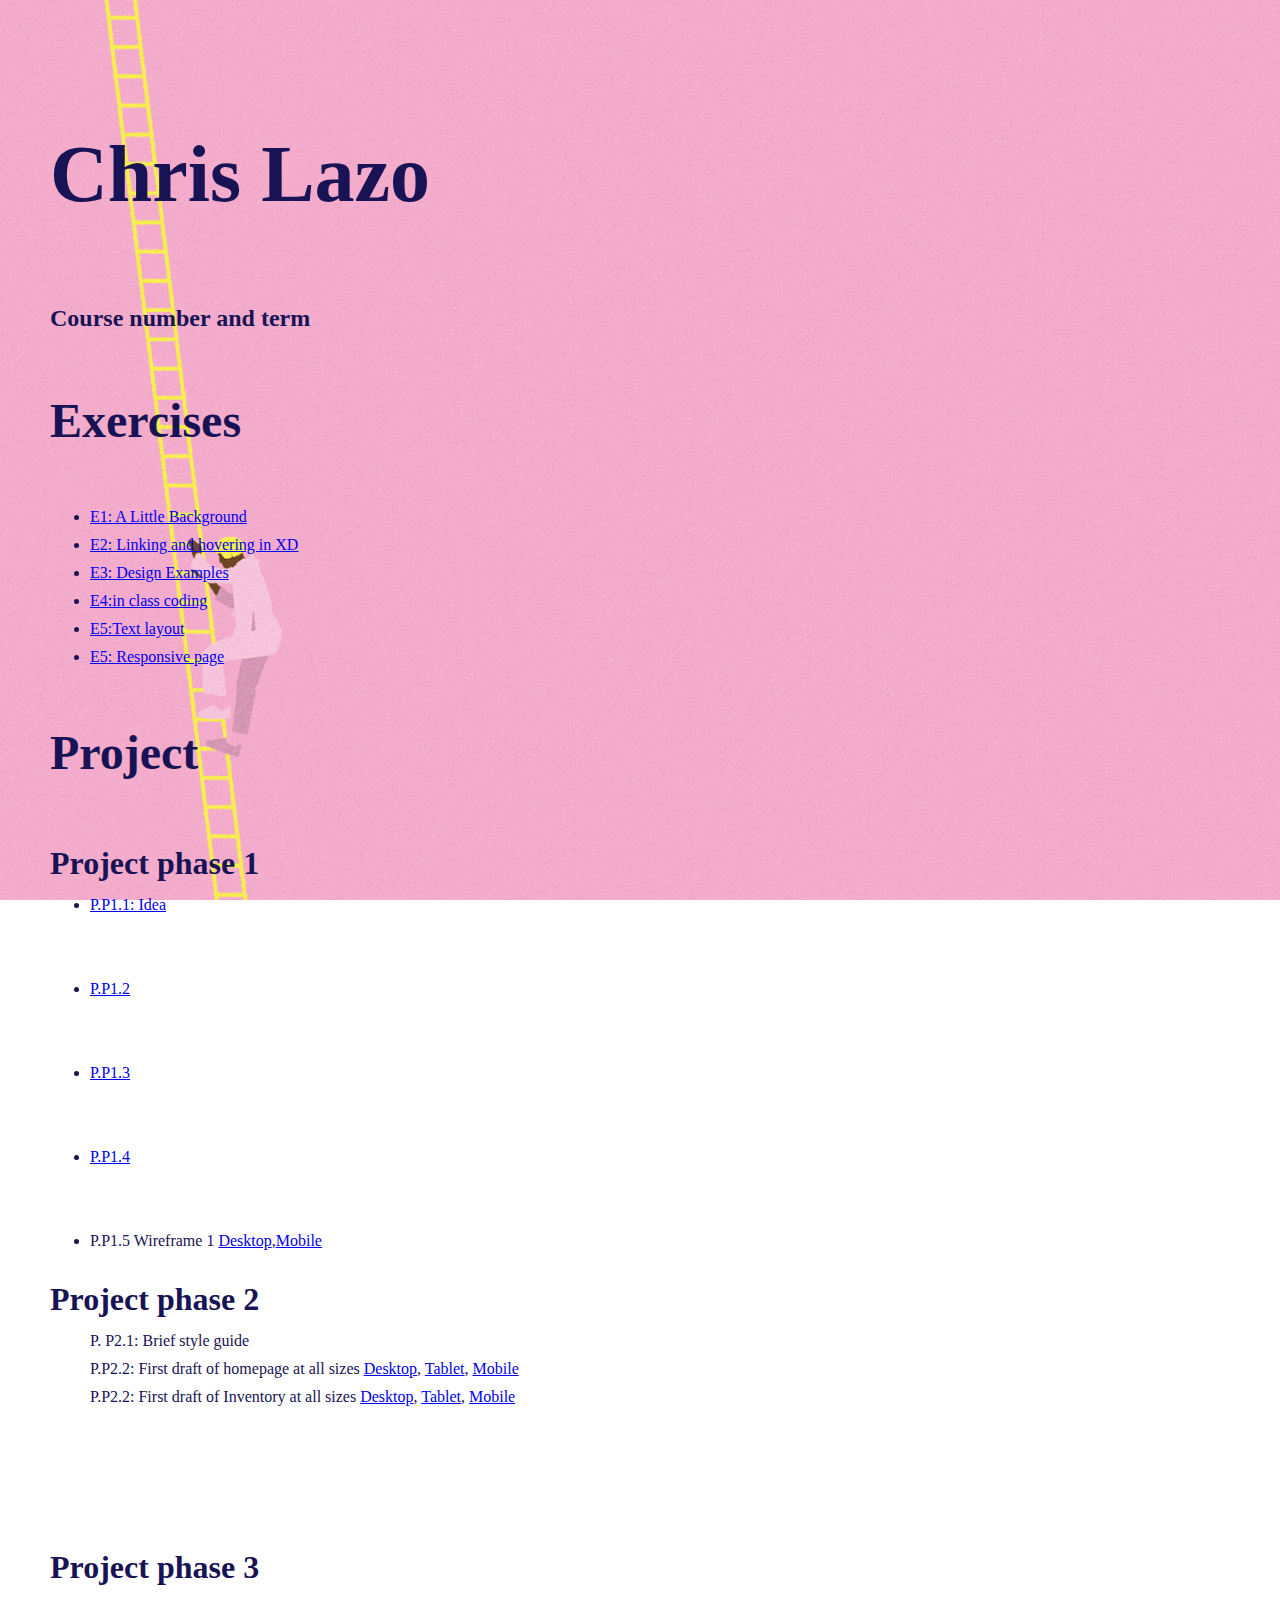
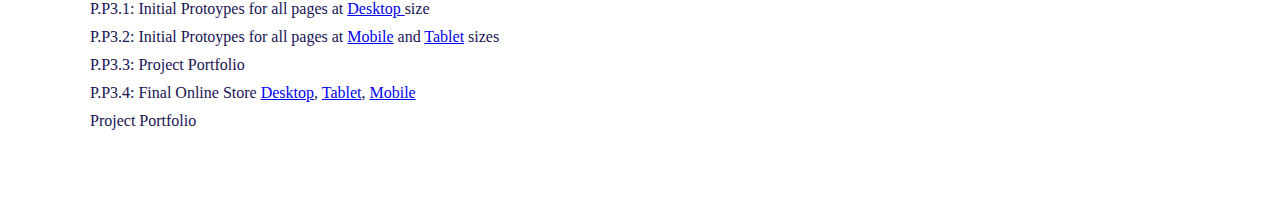
<file: index.html>
<!doctype html>
<html>
<head>
<meta charset="UTF-8">
<meta name="viewport" content="width=device-width, initial-scale=1.0">
<title>Course work of Shanshan Cui</title>
<link rel="stylesheet" href="css/main.css">
</head>

<body>
<h1>Chris Lazo</h1>
	<h4>Course number and term</h4>
		<div class="column"><h2>Exercises</h2>
			<ul>
			<li><a href= "https://www.figma.com/design/rx2znXsbqiw0a9eHaBfLAT/Untitled?node-id=9-24&t=CNbRef36MB6i4mu2-0">E1: A Little Background
				</a></li>
			<li><a href= "https://www.figma.com/design/rx2znXsbqiw0a9eHaBfLAT/Untitled?node-id=1-3&t=Qt3ApGT4K0jYTByI-0">E2: Linking and hovering in XD</a></li>
			<li><a href= "https://www.figma.com/design/8QMZTWRSRO0UqLL2gVcznA/Untitled?node-id=0-1&p=f&t=5mHE6xuR9ymZndrI-0">E3: Design Examples</a></li>
				<li><a href= "ex/e4/ex4_lazo.html">E4:in class coding</a></li>
				<li><a href= "ex/Ex4.1/Ex4.1.html">E5:Text layout</a></li>
				<li><a href= "css/E6_Responsive_page.html">E5: Responsive page</a></li>
			</ul>
		</div>

	<div class="column">
		<h2>Project</h2>
			<dl>
				<dt>Project phase 1</dt>
				<dd><li><a href="p_process/Ideas.html">P.P1.1: Idea</a></li></dd>
				<dt>&nbsp;</dt>
				<dd>
				  <li><a href="https://www.figma.com/design/oVmKgKN6AD8JWQ9TztbjA6/Untitled?node-id=0-1&p=f&t=9tT3TGFTuQiyHu5c-0">P.P1.2</a></li>
			  </dd>
				<dt>&nbsp;</dt>
				<dd>
					<li><a href="project/P1.3/P. P1.3.html">P.P1.3</a></li>
			  </dd>
				<dt>&nbsp;</dt>
				<dd>
				  <li><a href="https://www.figma.com/proto/GBov1CgjflMYWMasNrhPwQ/Untitled?node-id=1-108&t=UjLFESRAe4b5Rv7T-1">P.P1.4</a></li>
			  </dd>
				<dt>&nbsp;</dt>
				<dd>
				  <li>P.P1.5 Wireframe 1 <a href="https://www.figma.com/design/mKMewJ9m7oClYXupQXVYXf/Desktop?node-id=0-1&p=f&t=YIjott0WqS6zST6E-0">Desktop</a>,<a href="https://www.figma.com/design/uq2EVTPEEALpMzNLjsZ94a/Mobile-App-layout?node-id=0-1&p=f&t=1s9GUPSFlxjTEY7a-0">Mobile</a></li>
			  </dd>
			<dd></dd>
			</dl>
			<dl>
			  <dt>Project phase 2</dt>
			<dd>P. P2.1: Brief style guide <a href="https://www.figma.com/design/5TrlFFuqYNvs9AYTHdaQwv/Untitled?t=MvPCBROnhxdrRcDY-0"></a>
			</dd>
			<dd>P.P2.2: First draft of homepage at all sizes <a href="https://www.figma.com/design/Z2HUfflILW8ajtZbLuRmTg/Untitled?node-id=0-1&p=f&t=giLYb9rVsa9LlHjV-0">Desktop</a>, <a href="https://www.figma.com/design/6L5Qt2uXgTfRJH5Rh3xRZl/Untitled?node-id=0-1&p=f&t=MvPCBROnhxdrRcDY-0"> Tablet</a>, <a href="https://www.figma.com/design/Dfyy61BgzMmTnKm6Ltf7oB/Untitled?node-id=0-1&p=f&t=l6PjONHc4Ci6PHMd-0"> Mobile</a> </dd>
				<dd>P.P2.2: First draft of Inventory at all sizes <a href="https://www.figma.com/design/Z2HUfflILW8ajtZbLuRmTg/Desktop-?node-id=1-4&t=zmt5YkQ7z4zGXAGY-0">Desktop</a>, <a href="https://www.figma.com/design/6L5Qt2uXgTfRJH5Rh3xRZl/productpage-ipad?node-id=0-1&p=f&t=xd3ZPIBJf0DoC1la-0"> Tablet</a>, <a href="https://www.figma.com/design/Dfyy61BgzMmTnKm6Ltf7oB/Iphone-product?node-id=0-1&p=f&t=YXaRXp7LFouFlaIN-0"> Mobile</a> </dd>
			<dt>&nbsp;</dt>
			<dt>&nbsp;</dt>
			</dl>
			<dl>
			  <dt>Project phase 3</dt>
			<dd>P.P3.1: Initial Protoypes for all pages at <a href="#">Desktop </a>size </dd>
			<dd>P.P3.2: Initial Protoypes for all pages at <a href="#">Mobile</a> and <a href="#">Tablet</a> sizes</dd>
			<dd>P.P3.3: Project Portfolio</dd>
			<dd>P.P3.4: Final Online Store <a href="#">Desktop</a>, <a href="#"> Tablet</a>, <a href="#"> Mobile</a></dd>
			<dd>Project Portfolio</dd>
	  </dl>
		</div>
</body>
</html>
</file>
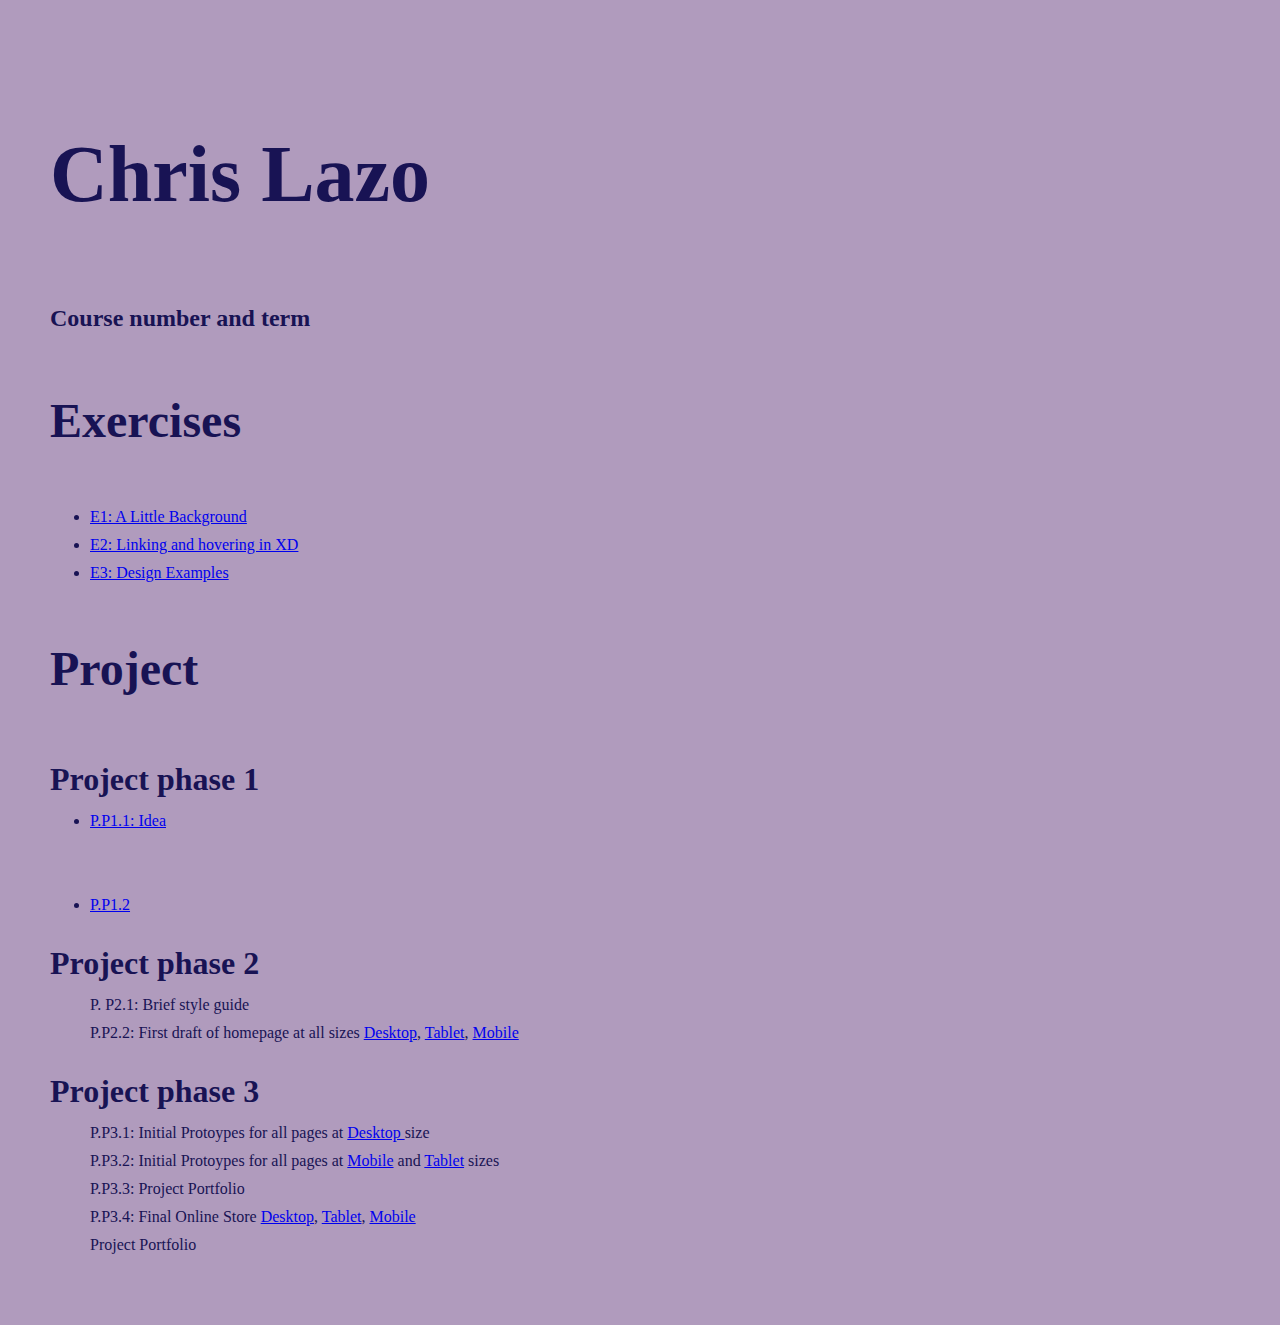
<file: avt415/index.html>
<!doctype html>
<html>
<head>
<meta charset="UTF-8">
<meta name="viewport" content="width=device-width, initial-scale=1.0">
<title>Course work of Shanshan Cui</title>
<link rel="stylesheet" href="css/main.css">
</head>

<body>
<h1>Chris Lazo</h1>
	<h4>Course number and term</h4>
		<div class="column"><h2>Exercises</h2>
			<ul>
			<li><a href= "https://www.figma.com/design/rx2znXsbqiw0a9eHaBfLAT/Untitled?node-id=9-24&t=CNbRef36MB6i4mu2-0">E1: A Little Background
				</a></li>
			<li><a href= "https://www.figma.com/design/rx2znXsbqiw0a9eHaBfLAT/Untitled?node-id=1-3&t=Qt3ApGT4K0jYTByI-0">E2: Linking and hovering in XD</a></li>
			<li><a href= "https://www.figma.com/design/8QMZTWRSRO0UqLL2gVcznA/Untitled?node-id=0-1&p=f&t=5mHE6xuR9ymZndrI-0">E3: Design Examples</a></li>
			</ul>
		</div>

	<div class="column">
		<h2>Project</h2>
			<dl>
				<dt>Project phase 1</dt>
				<dd><li><a href="p_process/Ideas.html">P.P1.1: Idea</a></li></dd>
				<dt>&nbsp;</dt>
				<dd>
				  <li><a href="https://www.figma.com/design/oVmKgKN6AD8JWQ9TztbjA6/Untitled?node-id=0-1&p=f&t=9tT3TGFTuQiyHu5c-0">P.P1.2</a></li>
			  </dd>
			<dd></dd>
			</dl>
			<dl>
			  <dt>Project phase 2</dt>
			<dd>P. P2.1: Brief style guide
			</dd>
			<dd>P.P2.2: First draft of homepage at all sizes <a href="#">Desktop</a>, <a href="#"> Tablet</a>, <a href="#"> Mobile</a> </dd>
			</dl>
			<dl>
				<dt>Project phase 3</dt>
			<dd>P.P3.1: Initial Protoypes for all pages at <a href="#">Desktop </a>size </dd>
			<dd>P.P3.2: Initial Protoypes for all pages at <a href="#">Mobile</a> and <a href="#">Tablet</a> sizes</dd>
			<dd>P.P3.3: Project Portfolio</dd>
			<dd>P.P3.4: Final Online Store <a href="#">Desktop</a>, <a href="#"> Tablet</a>, <a href="#"> Mobile</a></dd>
			<dd>Project Portfolio</dd>
</body>
</html>
</file>
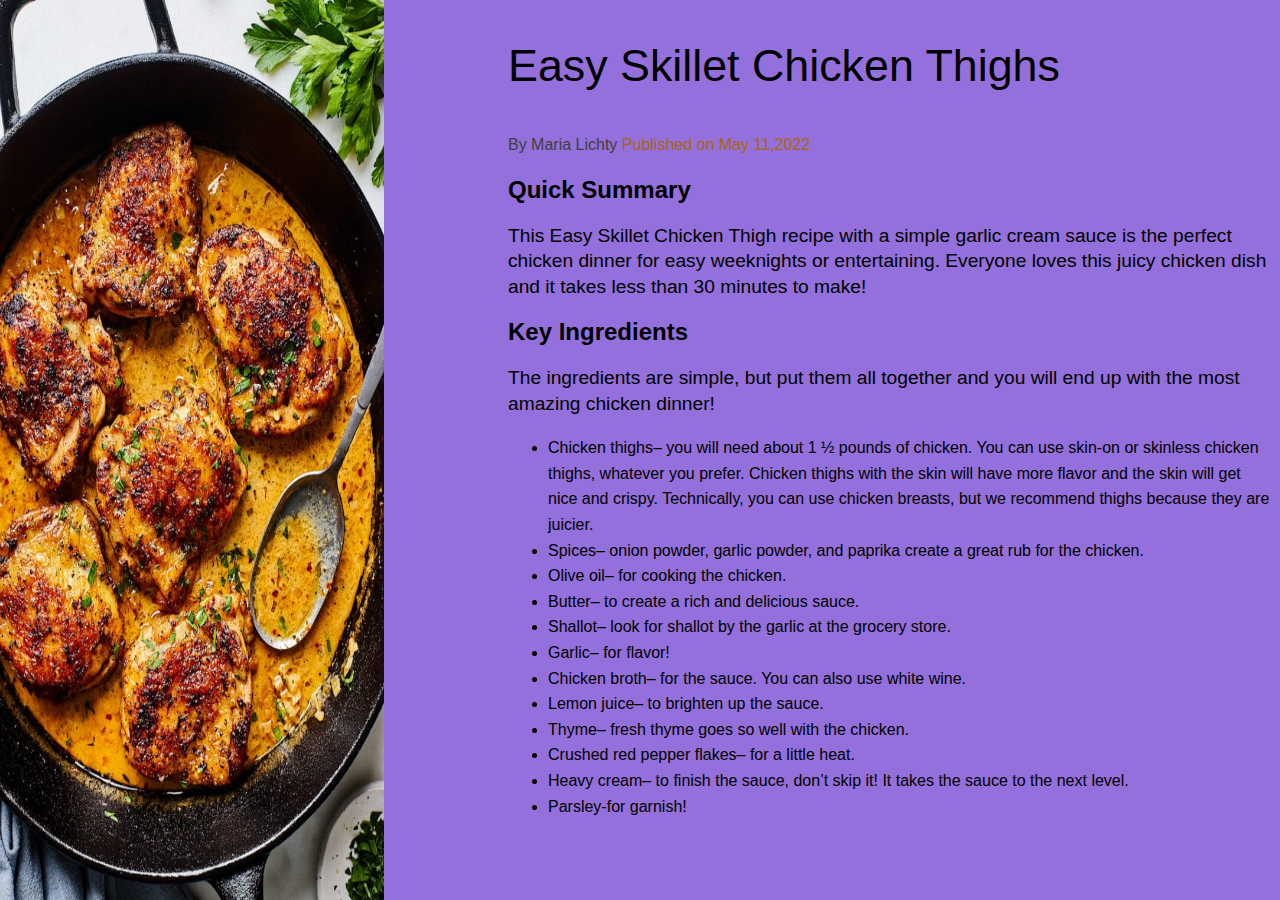
<file: E6_.html>
<!doctype html>
<html>
<head>

<meta charset="utf-8">
<title>Untitled Document</title>
<link href="Figma.css" rel="stylesheet" type="text/css">
</head>
	
<body>
	<h1>Easy Skillet Chicken Thighs</h1>
	<p class="author">By Maria Lichty <span class="date">Published on May 11,2022</span></p>
	<h2>Quick Summary</h2>
	<p>This Easy Skillet Chicken Thigh recipe with a simple garlic cream sauce is the perfect chicken dinner for easy weeknights or entertaining. Everyone loves this juicy chicken dish and it takes less than 30 minutes to make!</p>
	<h2>Key Ingredients</h2>
	<p>The ingredients are simple, but put them all together and you will end up with the most amazing chicken dinner!</p>
	<ul>
	<li>Chicken thighs– you will need about 1 ½ pounds of chicken. You can use skin-on or skinless chicken thighs, whatever you prefer. Chicken thighs with the skin will have more flavor and the skin will get nice and crispy. Technically, you can use chicken breasts, but we recommend thighs because they are juicier.</li>
	<li>Spices– onion powder, garlic powder, and paprika create a great rub for the chicken.</li>
	<li>Olive oil– for cooking the chicken.</li>
	<li>Butter– to create a rich and delicious sauce.</li>
	<li>Shallot– look for shallot by the garlic at the grocery store.</li>
	<li>Garlic– for flavor!</li>
	<li>Chicken broth– for the sauce. You can also use white wine.</li>
	<li>Lemon juice– to brighten up the sauce.</li>
	<li>Thyme– fresh thyme goes so well with the chicken.</li>
	<li>Crushed red pepper flakes– for a little heat.</li>
	<li>Heavy cream– to finish the sauce, don’t skip it! It takes the sauce to the next level.</li>
	<li>Parsley-for garnish!</li>
	</ul>
	
</body>
</html>
</file>
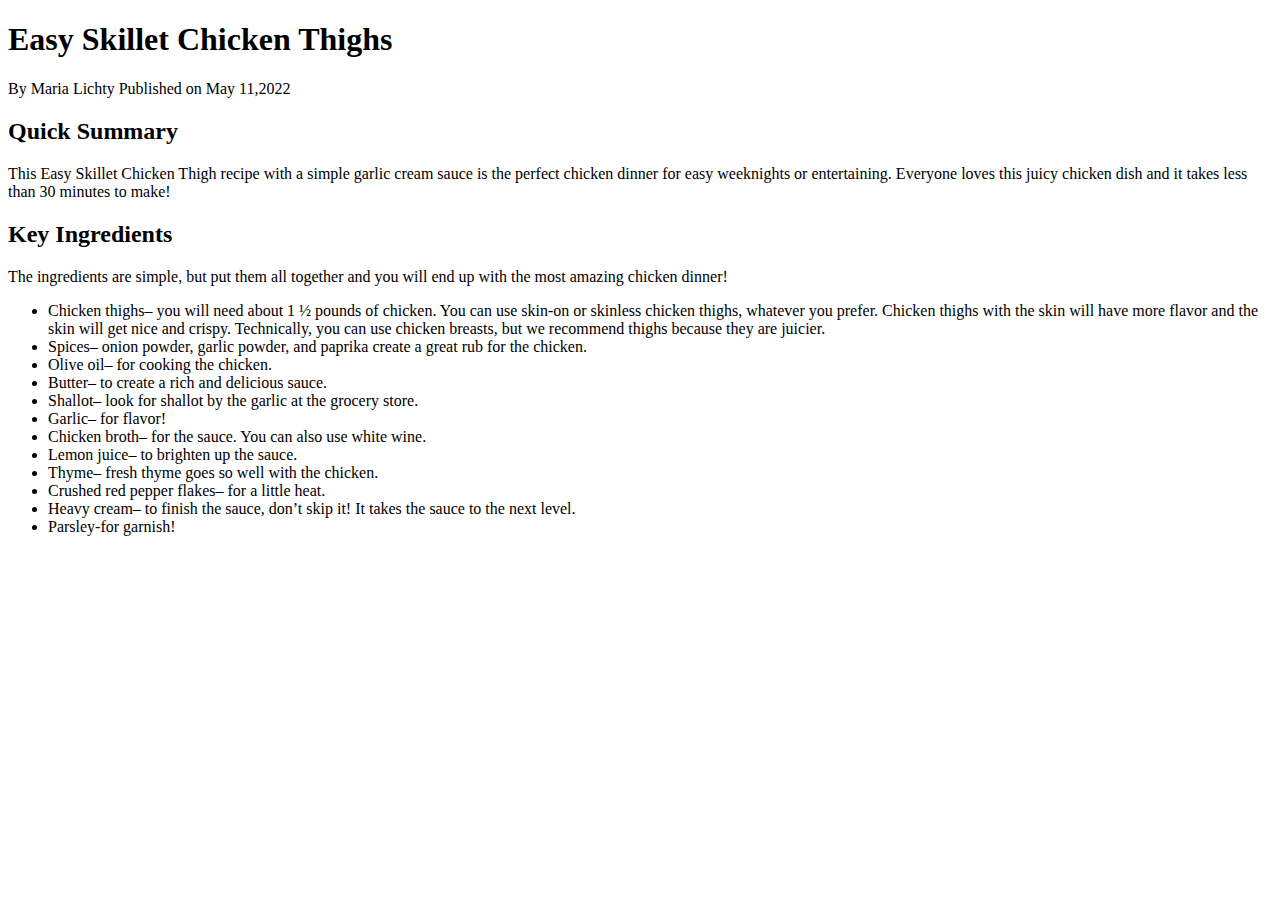
<file: ex/E6_Responsive_page.html>
<!doctype html>
<html>
<head>

<meta charset="utf-8">
<title>Untitled Document</title>
<link href="file:///C|/Users/chris/Downloads/avt415/avt415/css/Figma.css" rel="stylesheet" type="text/css">
</head>
	
<body>
	<h1>Easy Skillet Chicken Thighs</h1>
	<p class="author">By Maria Lichty <span class="date">Published on May 11,2022</span></p>
	<h2>Quick Summary</h2>
	<p>This Easy Skillet Chicken Thigh recipe with a simple garlic cream sauce is the perfect chicken dinner for easy weeknights or entertaining. Everyone loves this juicy chicken dish and it takes less than 30 minutes to make!</p>
	<h2>Key Ingredients</h2>
	<p>The ingredients are simple, but put them all together and you will end up with the most amazing chicken dinner!</p>
	<ul>
	<li>Chicken thighs– you will need about 1 ½ pounds of chicken. You can use skin-on or skinless chicken thighs, whatever you prefer. Chicken thighs with the skin will have more flavor and the skin will get nice and crispy. Technically, you can use chicken breasts, but we recommend thighs because they are juicier.</li>
	<li>Spices– onion powder, garlic powder, and paprika create a great rub for the chicken.</li>
	<li>Olive oil– for cooking the chicken.</li>
	<li>Butter– to create a rich and delicious sauce.</li>
	<li>Shallot– look for shallot by the garlic at the grocery store.</li>
	<li>Garlic– for flavor!</li>
	<li>Chicken broth– for the sauce. You can also use white wine.</li>
	<li>Lemon juice– to brighten up the sauce.</li>
	<li>Thyme– fresh thyme goes so well with the chicken.</li>
	<li>Crushed red pepper flakes– for a little heat.</li>
	<li>Heavy cream– to finish the sauce, don’t skip it! It takes the sauce to the next level.</li>
	<li>Parsley-for garnish!</li>
	</ul>
	
</body>
</html>
</file>
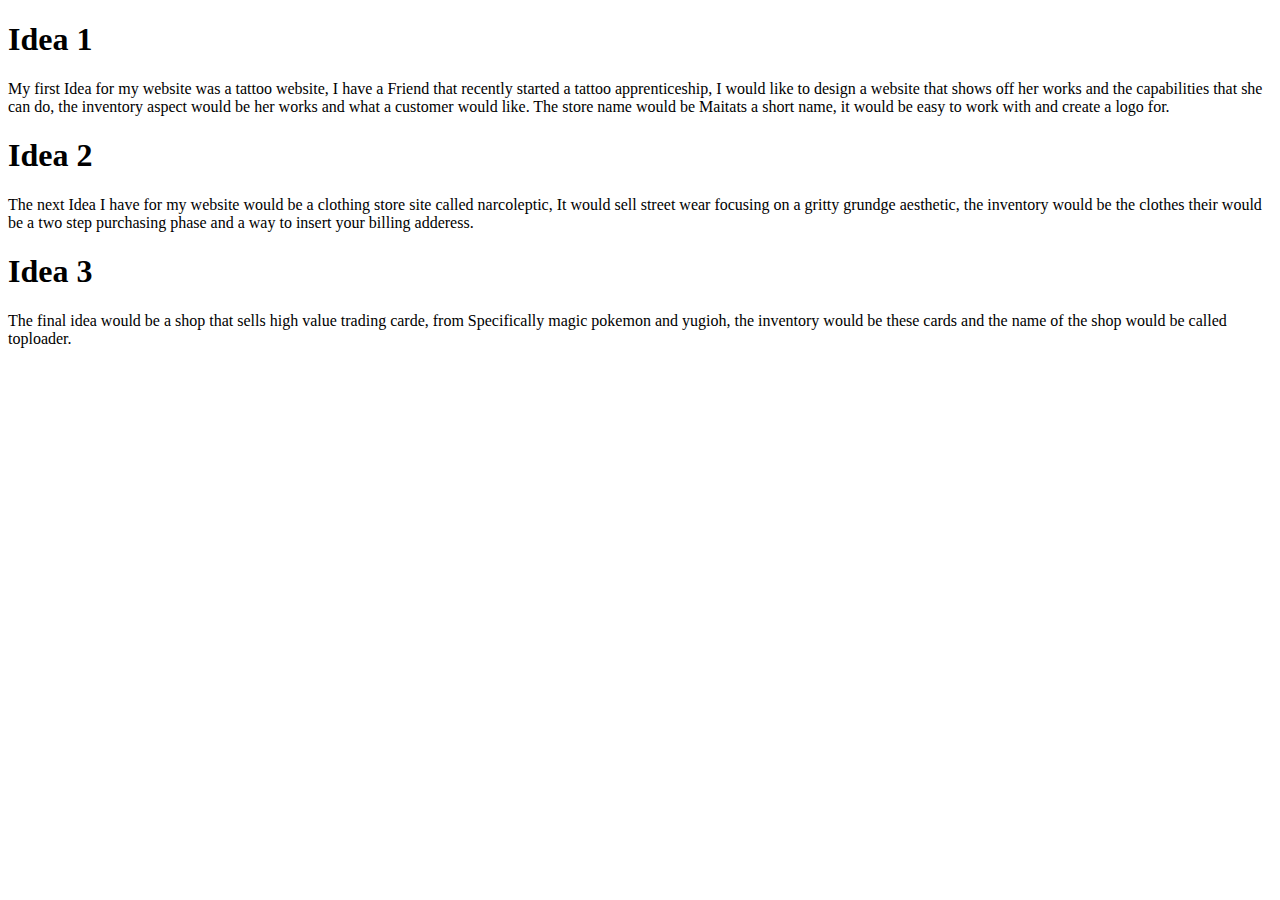
<file: p_process/Ideas.html>
<!doctype html>
<html>
<head>
<meta charset="utf-8">
<title>ideas</title>
</head>
<a></a>
<body>
	<h1> Idea 1</h1>
	<p> My first Idea for my website was a tattoo website, I have a Friend that recently started a tattoo apprenticeship, I would like to design a website that shows off her works and the capabilities that she can do, the inventory aspect would be her works and what a customer would like. The store name would be Maitats a short name, it would be easy to work with and create a logo for.</p>
	<h1> Idea 2</h1>
	<p>The next Idea I have for my website would be a clothing store site called narcoleptic, It would sell street wear focusing on a gritty grundge aesthetic, the inventory would be the clothes their would be a two step purchasing phase and a way to insert your billing adderess.</p>
	<p> </p>
<h1> Idea 3</h1>
	<p>The final idea would be a shop that sells high value trading carde, from Specifically magic pokemon and yugioh, the inventory would be these cards and the name of the shop would be called toploader.</p>
</body>
</html>
</file>
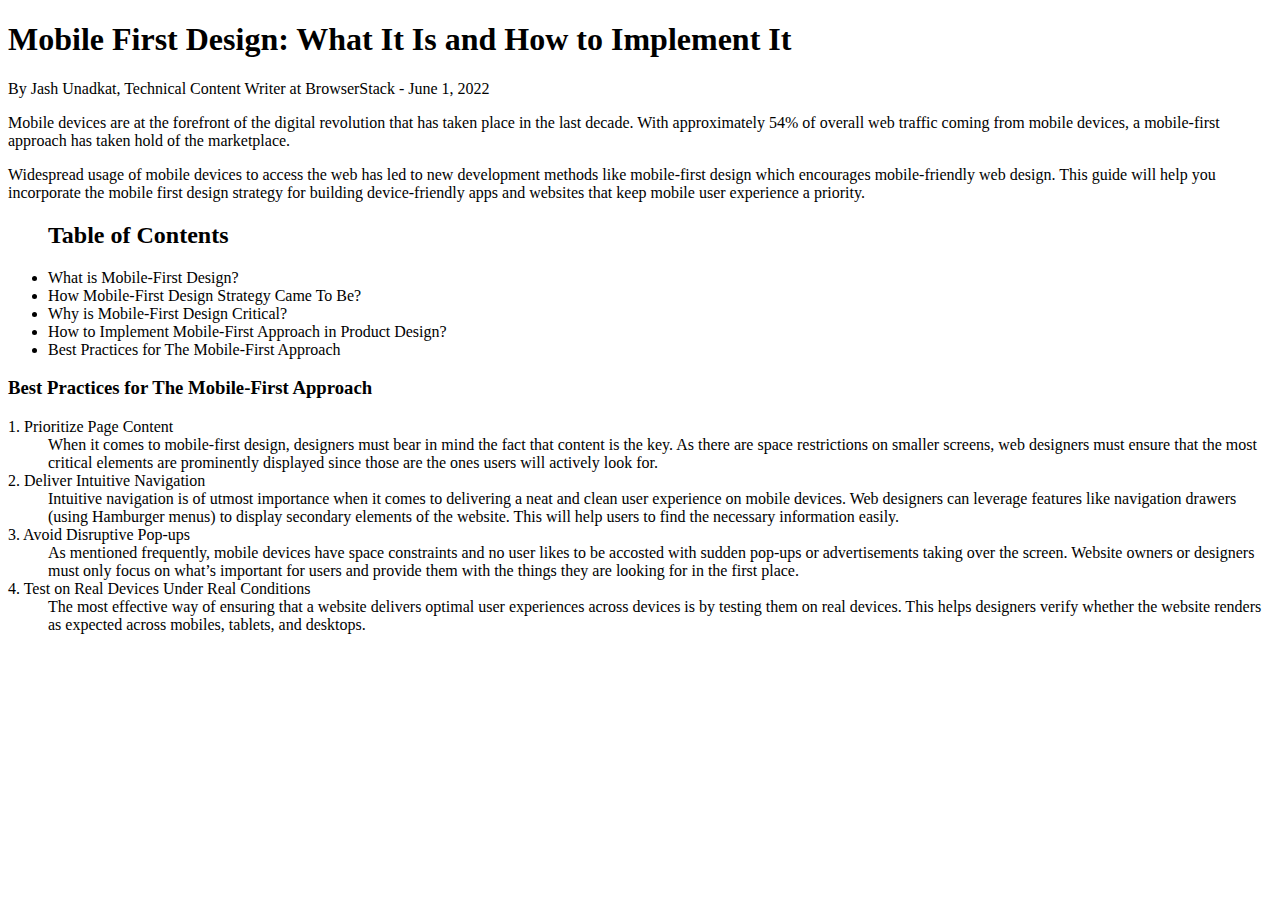
<file: ex/e4/day1test.html>
<!doctype html>
<html>
<head>
<meta charset="utf-8">
<title>Day 1 Review</title>
</head>

<body>
	<h1>Mobile First Design: What It Is and How to Implement It</h1>
	<p>By Jash Unadkat, Technical Content Writer at BrowserStack - June 1, 2022</p>
	<div id="intro">
		<p>Mobile devices are at the forefront of the digital revolution that has taken place in the last decade. With approximately 54% of overall web traffic coming from mobile devices, a mobile-first approach has taken hold of the marketplace.</p>

		<p>Widespread usage of mobile devices to access the web has led to new development methods like mobile-first design which encourages mobile-friendly web design. This guide will help you incorporate the mobile first design strategy for building device-friendly apps and websites that keep mobile user experience a priority.</p>
	</div>
	<div id="toc">
	<ul>
	<h2>Table of Contents</h2>
	<li>What is Mobile-First Design?</li>
	<li>How Mobile-First Design Strategy Came To Be?</li>
	<li>Why is Mobile-First Design Critical?</li>
	<li>How to Implement Mobile-First Approach in Product Design?</li>
	<li>Best Practices for The Mobile-First Approach</li>
	</ul>
	</div>
	<h3>Best Practices for The Mobile-First Approach</h3>
	<dl>
	<dt>1. Prioritize Page Content</dt>
	<dd> 
When it comes to mobile-first design, designers must bear in mind the fact that content is the key. As there are space restrictions on smaller screens, web designers must ensure that the most critical elements are prominently displayed since those are the ones users will actively look for. 
</dd>
	<dt>2. Deliver Intuitive Navigation</dt>
	<dd>Intuitive navigation is of utmost importance when it comes to delivering a neat and clean user experience on mobile devices. Web designers can leverage features like navigation drawers (using Hamburger menus) to display secondary elements of the website. This will help users to find the necessary information easily. </dd>
	<dt>3. Avoid Disruptive Pop-ups </dt>
	<dd>As mentioned frequently, mobile devices have space constraints and no user likes to be accosted with sudden pop-ups or advertisements taking over the screen. Website owners or designers must only focus on what’s important for users and provide them with the things they are looking for in the first place. </dd>
	<dt>4. Test on Real Devices Under Real Conditions</dt>
	<dd>The most effective way of ensuring that a website delivers optimal user experiences across devices is by testing them on real devices. This helps designers verify whether the website renders as expected across mobiles, tablets, and desktops. </dd>
	</dl>
	

</body>
</html>
</file>
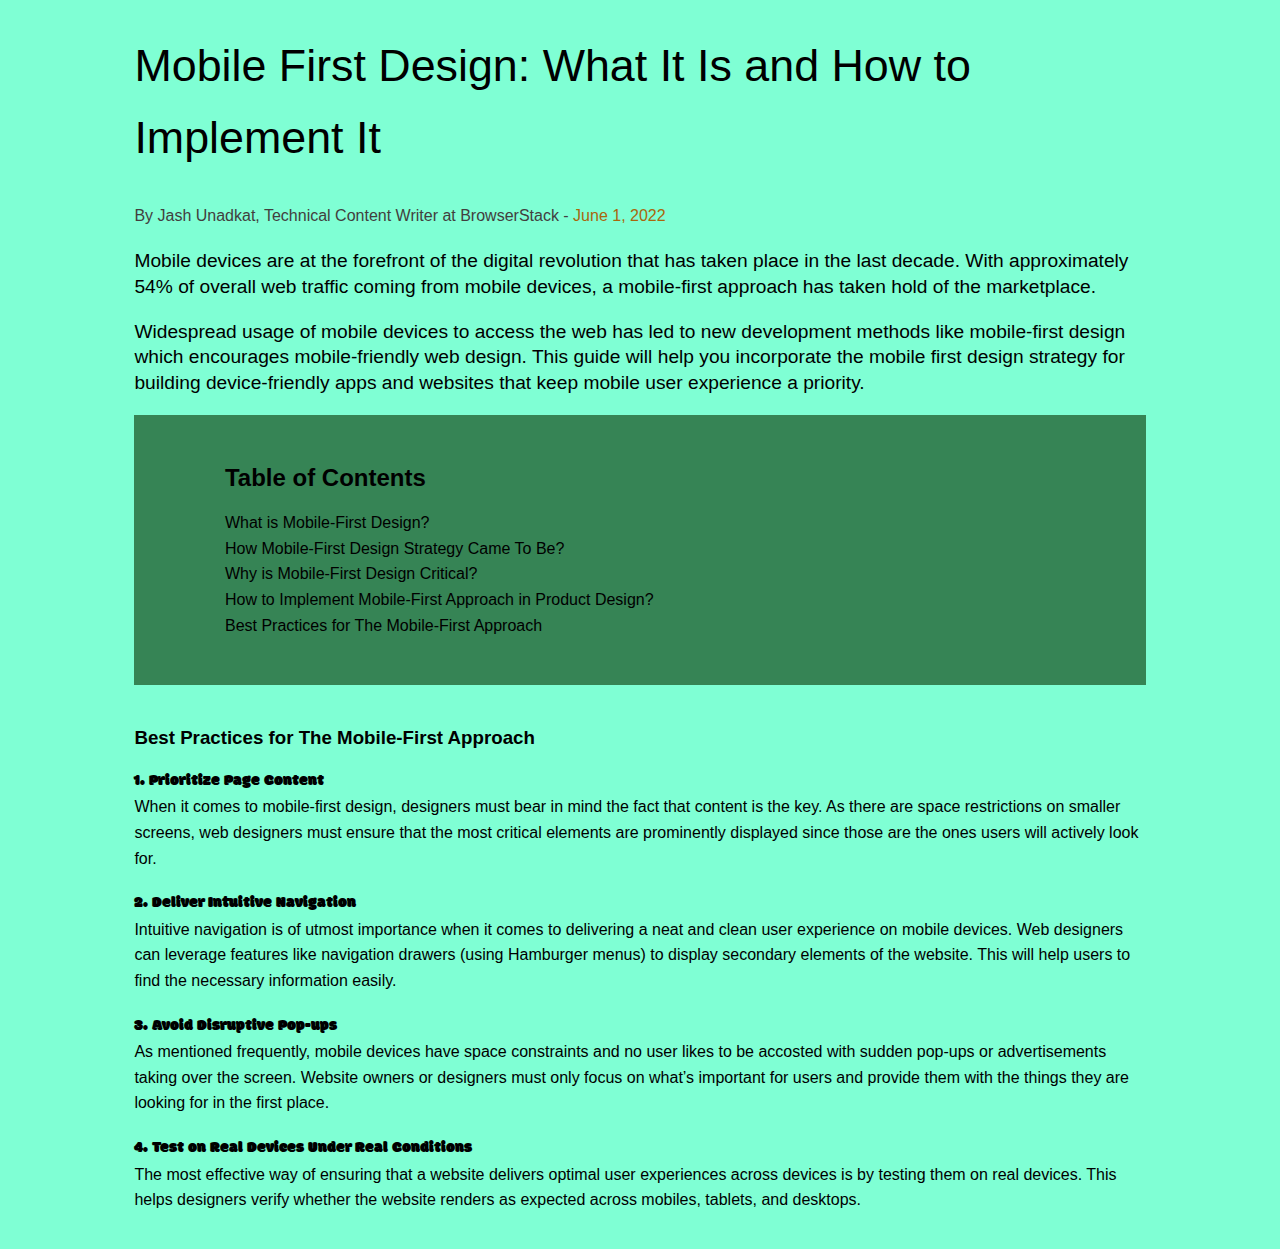
<file: ex/e4/ex4_lazo.html>
<!doctype html>
<html>
<head>
<meta charset="utf-8">
<title>Day 1 Review</title>
	<link rel="stylesheet" href="style.css">
	
</head>
	<link rel="preconnect" href="https://fonts.googleapis.com">
<link rel="preconnect" href="https://fonts.gstatic.com" crossorigin>
<link href="https://fonts.googleapis.com/css2?family=Modak&display=swap" rel="stylesheet">

<body>
	<article>
	<h1>Mobile First Design: What It Is and How to Implement It</h1>
	<p class="author">By Jash Unadkat, Technical Content Writer at BrowserStack - <span class="date"> June 1, 2022</span></p>
	<div id="intro">
		<p>Mobile devices are at the forefront of the digital revolution that has taken place in the last decade. With approximately 54% of overall web traffic coming from mobile devices, a mobile-first approach has taken hold of the marketplace.</p>

		<p>Widespread usage of mobile devices to access the web has led to new development methods like mobile-first design which encourages mobile-friendly web design. This guide will help you incorporate the mobile first design strategy for building device-friendly apps and websites that keep mobile user experience a priority.</p>
	</div>
	<div id="toc">
	<ul>
	<h2>Table of Contents</h2>
	<li>What is Mobile-First Design?</li>
	<li>How Mobile-First Design Strategy Came To Be?</li>
	<li>Why is Mobile-First Design Critical?</li>
	<li>How to Implement Mobile-First Approach in Product Design?</li>
	<li>Best Practices for The Mobile-First Approach</li>
	</ul>
	</div>
	<h3>Best Practices for The Mobile-First Approach</h3>
	<dl>
	<dt>1. Prioritize Page Content</dt>
	<dd> 
When it comes to mobile-first design, designers must bear in mind the fact that content is the key. As there are space restrictions on smaller screens, web designers must ensure that the most critical elements are prominently displayed since those are the ones users will actively look for. 
</dd>
	<dt>2. Deliver Intuitive Navigation</dt>
	<dd>Intuitive navigation is of utmost importance when it comes to delivering a neat and clean user experience on mobile devices. Web designers can leverage features like navigation drawers (using Hamburger menus) to display secondary elements of the website. This will help users to find the necessary information easily. </dd>
	<dt>3. Avoid Disruptive Pop-ups </dt>
	<dd>As mentioned frequently, mobile devices have space constraints and no user likes to be accosted with sudden pop-ups or advertisements taking over the screen. Website owners or designers must only focus on what’s important for users and provide them with the things they are looking for in the first place. </dd>
	<dt>4. Test on Real Devices Under Real Conditions</dt>
	<dd>The most effective way of ensuring that a website delivers optimal user experiences across devices is by testing them on real devices. This helps designers verify whether the website renders as expected across mobiles, tablets, and desktops. </dd>
	</dl>
	</article>

</body>
</html>
</file>
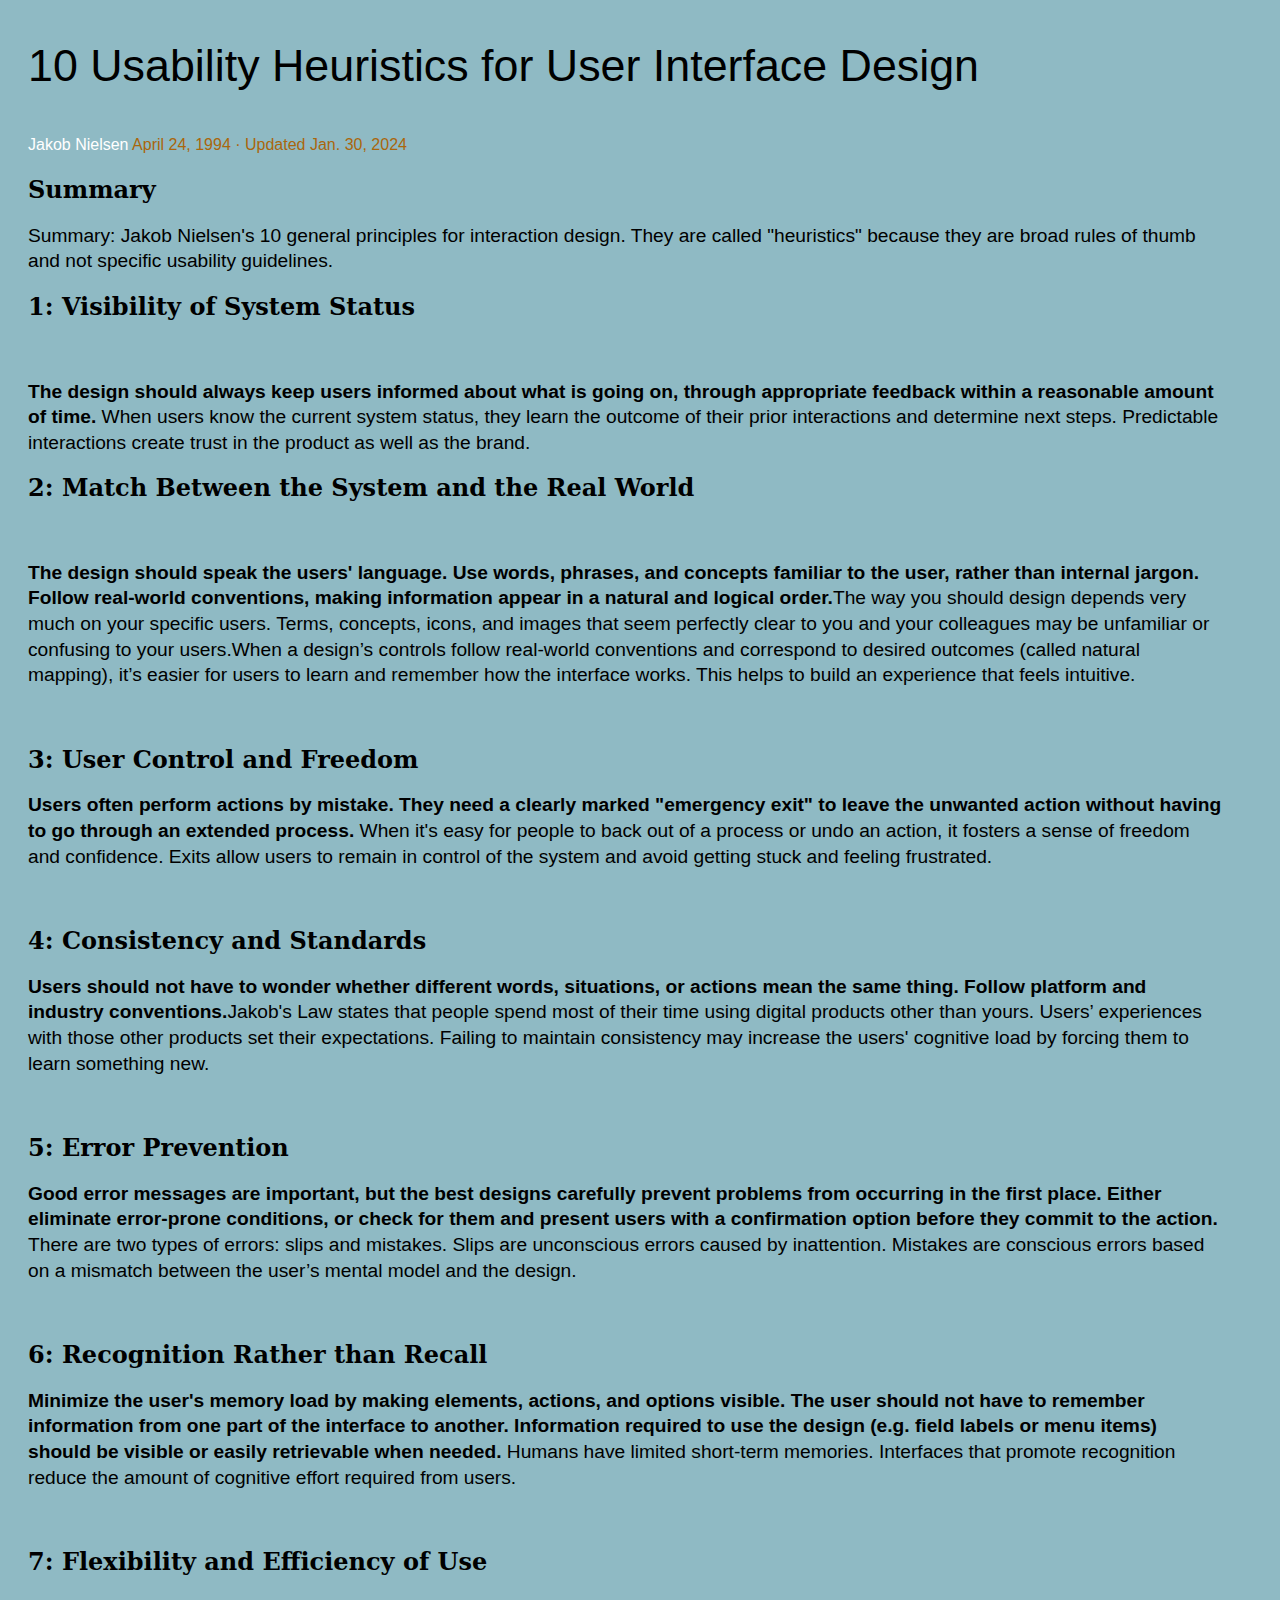
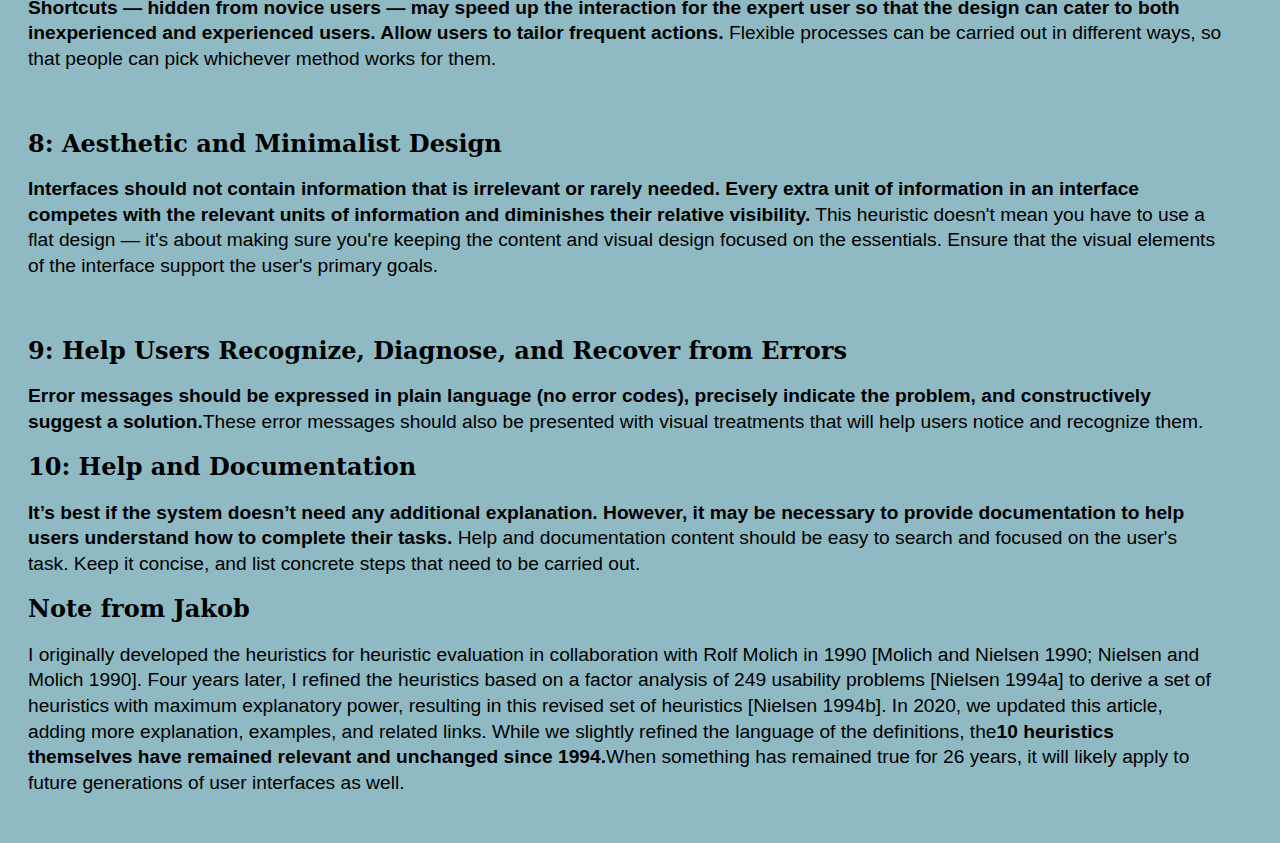
<file: ex/Ex4.1/Ex4.1.html>
<!doctype html>
<html>
<head>
<meta charset="utf-8">
<title>Ex4</title>
</head>
<link rel="stylesheet" href="Ex4.1.css">
<body>
	<dd>	<h1><strong>10 Usability Heuristics for User Interface Design</strong></h1>
	<p class="author">Jakob Nielsen <span class="date">April 24, 1994 · Updated Jan. 30, 2024</span></p>
	<h2>Summary</h2>
	<div id="intro">
	<p>Summary:  Jakob Nielsen's 10 general principles for interaction design. They are called "heuristics" because they are broad rules of thumb and not specific usability guidelines.</p>
	</div>
    <h2>1: Visibility of System Status</h2>
	<dd>
	<p><b>The design should always keep users informed about what is going on, through appropriate feedback within a reasonable amount of time.</b>
	When users know the current system status, they learn the outcome of their prior interactions and determine next steps. Predictable interactions create trust in the product as well as the brand.</p>
	<h2>2: Match Between the System and the Real World</h2></dd>
	<dd><p><b>The design should speak the users' language. Use words, phrases, and concepts familiar to the user, rather than internal jargon. Follow real-world conventions, making information appear in a natural and logical order.</b>The way you should design depends very much on your specific users. Terms, concepts, icons, and images that seem perfectly clear to you and your colleagues may be unfamiliar or confusing to your users.When a design’s controls follow real-world conventions and correspond to desired outcomes (called natural mapping), it’s easier for users to learn and remember how the interface works. This helps to build an experience that feels intuitive.</p></dd>
	<dd><h2>3: User Control and Freedom</h2>
	<p><b>Users often perform actions by mistake. They need a clearly marked "emergency exit" to leave the unwanted action without having to go through an extended process.</b>
	When it's easy for people to back out of a process or undo an action, it fosters a sense of freedom and confidence. Exits allow users to remain in control of the system and avoid getting stuck and feeling frustrated.</p></dd>
	<dd><h2>4: Consistency and Standards</h2>
	<p><b>Users should not have to wonder whether different words, situations, or actions mean the same thing. Follow platform and industry conventions.</b>Jakob's Law states that people spend most of their time using digital products other than yours. Users’ experiences with those other products set their expectations. Failing to maintain consistency may increase the users' cognitive load by forcing them to learn something new.</p></dd>
	<dd><h2>5: Error Prevention</h2>
	<p><b>Good error messages are important, but the best designs carefully prevent problems from occurring in the first place. Either eliminate error-prone conditions, or check for them and present users with a confirmation option before they commit to the action.</b>
	There are two types of errors: slips and mistakes. Slips are unconscious errors caused by inattention. Mistakes are conscious errors based on a mismatch between the user’s mental model and the design.</p></dd>
	<dd><h2>6: Recognition Rather than Recall</h2>
	<p><b>Minimize the user's memory load by making elements, actions, and options visible. The user should not have to remember information from one part of the interface to another. Information required to use the design (e.g. field labels or menu items) should be visible or easily retrievable when needed.</b>
	Humans have limited short-term memories. Interfaces that promote recognition reduce the amount of cognitive effort required from users.</p></dd>
	<dd><h2>7: Flexibility and Efficiency of Use</h2>
	<p><b>Shortcuts — hidden from novice users — may speed up the interaction for the expert user so that the design can cater to both inexperienced and experienced users. Allow users to tailor frequent actions.</b>
	Flexible processes can be carried out in different ways, so that people can pick whichever method works for them.</p></dd>
	<dd><h2>8: Aesthetic and Minimalist Design</h2>
	<p><b>Interfaces should not contain information that is irrelevant or rarely needed. Every extra unit of information in an interface competes with the relevant units of information and diminishes their relative visibility.</b>
	This heuristic doesn't mean you have to use a flat design — it's about making sure you're keeping the content and visual design focused on the essentials. Ensure that the visual elements of the interface support the user's primary goals.</p></dd>
	<dd><h2>9: Help Users Recognize, Diagnose, and Recover from Errors</h2>
	<p><b>Error messages should be expressed in plain language (no error codes), precisely indicate the problem, and constructively suggest a solution.</b>These error messages should also be presented with visual treatments that will help users notice and recognize them.</p>
	<h2>10: Help and Documentation</h2>
	<p><b>It’s best if the system doesn’t need any additional explanation. However, it may be necessary to provide documentation to help users understand how to complete their tasks.</b>
	Help and documentation content should be easy to search and focused on the user's task. Keep it concise, and list concrete steps that need to be carried out.</p>
	<h2>Note from Jakob</h2>
	<p>I originally developed the heuristics for heuristic evaluation in collaboration with Rolf Molich in 1990 [Molich and Nielsen 1990; Nielsen and Molich 1990]. Four years later, I refined the heuristics based on a factor analysis of 249 usability problems [Nielsen 1994a] to derive a set of heuristics with maximum explanatory power, resulting in this revised set of heuristics [Nielsen 1994b].

In 2020, we updated this article, adding more explanation, examples, and related links. While we slightly refined the language of the definitions, the<b>10 heuristics themselves have remained relevant and unchanged since 1994.</b>When something has remained true for 26 years, it will likely apply to future generations of user interfaces as well.</p></dd>
	</dd>
</body>
</html>
</file>
<file: css/main.css>
@charset "UTF-8";
/* CSS Document */
* {
  box-sizing: border-box;
}
html {font-size: 100%;} /*16px*/

body {
  background-image: url("../Igor.jpg");
  background-repeat: no-repeat;
  background-position: center;
  background-attachment: fixed;
  background-size: cover;
  color: #181354;
  margin: 0;
  padding: 50px;
  line-height: 1.75;
}
h1 {
    font-size: 5em;
    font-family: "Bauhaus 93";
}

h2 {font-size: 3em;

}

h4 {font-size: 1.5em;
margin-top: 0;

}

dt {
	font-size: 2em;
	font-weight: bold;
}
</file>
<file: avt415/css/main.css>
@charset "UTF-8";
/* CSS Document */
* {
  box-sizing: border-box;
}
html {font-size: 100%;} /*16px*/

body {
  background-color: #b09bbd;
  color: #181354;
  margin: 0;
  padding: 50px;
  line-height: 1.75;
}
h1 {
    font-size: 5em;
    font-family: "Bauhaus 93";
}

h2 {font-size: 3em;

}

h4 {font-size: 1.5em;
margin-top: 0;

}

dt {
	font-size: 2em;
	font-weight: bold;
}
</file>
<file: Figma.css>
@charset "utf-8";
/* CSS Document */
body {
	background-image: url("Chicken-Thighs-650x975.jpg");
	background-position: left;
	background-attachment: fixed;
    background-size: 30vw 100vh;
	background-repeat: no-repeat;
	background-color:mediumpurple;
	font-size:100%;
	line-height: 1.6em;
	font-family: "Gill Sans", "Gill Sans MT", "Myriad Pro", "DejaVu Sans Condensed", Helvetica, Arial, "sans-serif";	
}

article {
	width:80%;
	margin: 0 auto;
}
h1 { 
	font-weight: 200;
	font-color: rgb(77,77,77);
	font-size: 2.8em;
	line-height: 1.6em;
	margin-left: 500px;
	
}

h2 {
	

margin-left: 500px;
}
p {
font-size: 1.2em;
margin-left: 500px;
}

#toc {
	
	background-color:#368455;
	padding: 3% 5%;
	margin-bottom: 40px;
}

dt {
  font-family: "Modak", serif;
  font-weight: 400;
  font-style: normal;
}

ul {
	margin-left: 500px;
}


dd{
	margin-left:0;
	padding-bottom: 20px;
}
.author{
	font-size: 1em;
	color:#423e3e;
}
.date {
	color:#aa660c;
}
</file>
<file: ex/e4/style.css>
@charset "utf-8";
/* CSS Document */
body {
	background-color: aquamarine;
	font-size:100%;
	line-height: 1.6em;
	font-family: "Gill Sans", "Gill Sans MT", "Myriad Pro", "DejaVu Sans Condensed", Helvetica, Arial, "sans-serif";	
}

article {
	width:80%;
	margin: 0 auto;
}
h1 { 
	font-weight: 200;
	font-color: rgb(77,77,77);
	font-size: 2.8em;
	line-height: 1.6em;
	
}
p {
font-size: 1.2em;
}

#toc {
	
	background-color:#368455;
	padding: 3% 5%;
	margin-bottom: 40px;
}

li {
	list-style:none;
}
dt {
  font-family: "Modak", serif;
  font-weight: 400;
  font-style: normal;
}


dd{
	margin-left:0;
	padding-bottom: 20px;
}
.author{
	font-size: 1em;
	color:#423e3e;
}
.date {
	color:#aa660c;
}
</file>
<file: ex/Ex4.1/Ex4.1.css>
@charset "utf-8";
/* CSS Document */
body {
	background-color:#8FBAC4;
	font-size:100%;
	line-height: 1.6em;
	font-family: "Gill Sans", "Gill Sans MT", "Myriad Pro", "DejaVu Sans Condensed", Helvetica, Arial, "sans-serif";	
}

article {
	width:80%;
	margin: 0 auto;
}
h1 { 
	font-weight: 100;
	font-color: rgb(77,77,77);
	font-size: 2.8em;
	line-height: 1.6em;
	
}
p {
font-size: 1.2em;
}

#toc {
	
	background-color:#368455;
	padding: 3% 5%;
	margin-bottom: 40px;
}

li {
	list-style:none;
}
dt {
  font-family: "Modak", serif;
  font-weight: 400;
  font-style: normal;
}


dd{
	margin-right: 50px;
	margin-left:20px;
	padding-bottom: 20px;
}
.author{
	font-size: 1em;
	color:#FFFFFF;
}
.date {
	color:#aa660c;
}

h2{
	font-color:#ED5EEA;
	font-family: Constantia, "Lucida Bright", "DejaVu Serif", Georgia, "serif";
	
}
</file>
